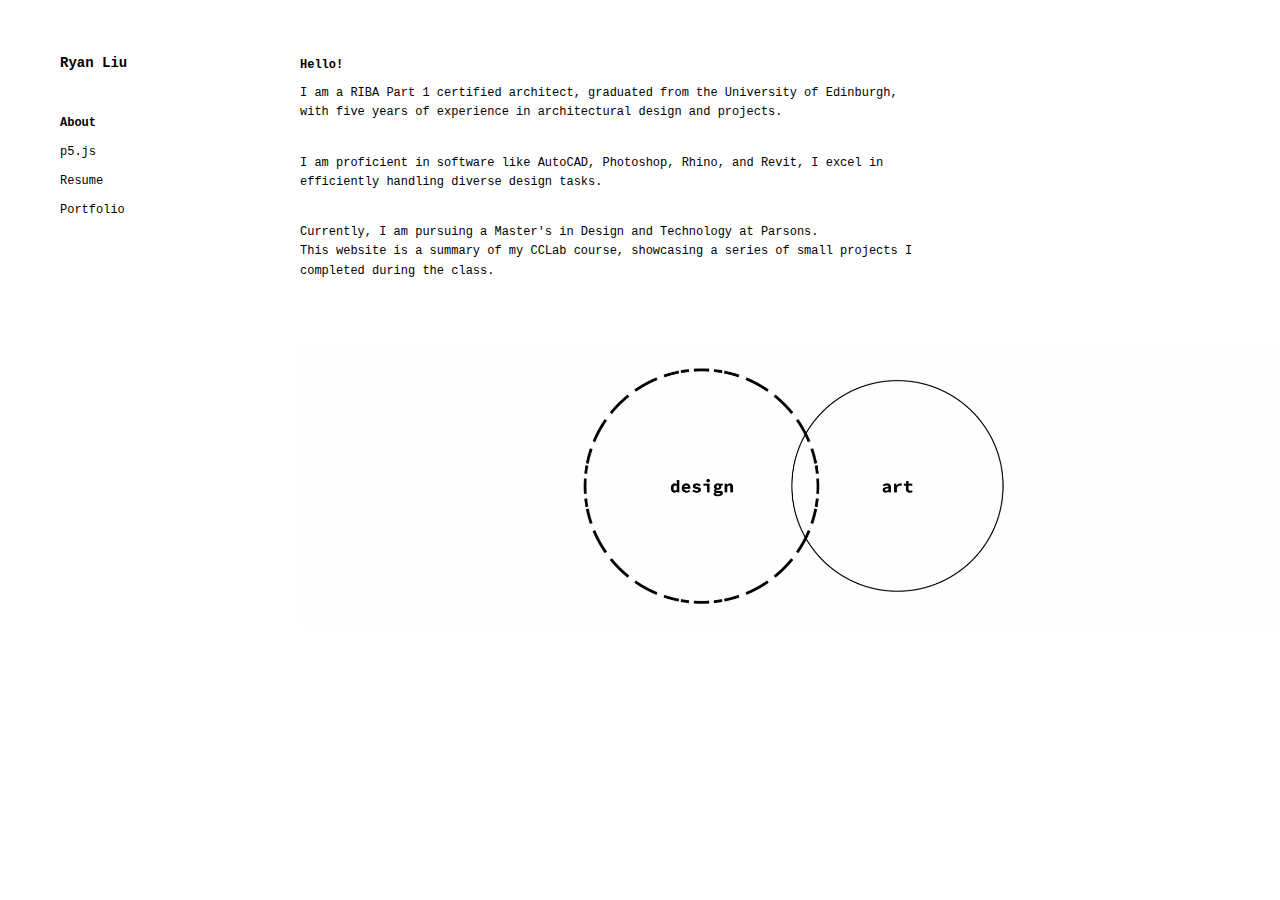
<file: about.html>
<!DOCTYPE html>
<html lang="en">
<head>
  <meta charset="UTF-8">
  <title>About - Ryan Lau CClab Portfolio</title>
  
  <link rel="stylesheet" href="styles.css">

  <link rel="icon" href="assets/ju.png" type="image/x-icon">
  
</head>
<body>
  
  <nav>
    <a href="index.html">Ryan Liu</a>
    <a href="about.html" class="active">About</a>
    <a href="p5js.html">p5.js</a>
    <a href="resume.html">Resume</a>
    <a href="portfolio.html">Portfolio</a>
  </nav>

  
  <div class="content about">
    <h1>Hello!</h1>
    <p>I am a RIBA Part 1 certified architect, graduated from the University of Edinburgh,<br> with five years of experience in architectural design and projects.</p>
    <p><br>I am proficient in software like AutoCAD, Photoshop, Rhino, and Revit, I excel in efficiently handling diverse design tasks.</p>
    <p><br>Currently, I am pursuing a Master's in Design and Technology at Parsons. <br>This website is a summary of my CCLab course, showcasing a series of small projects I completed during the class.</p>

    <img src="assets/ArtDesign_1920.gif" class="gif">
    
  </div>
</body>
</html>
</file>
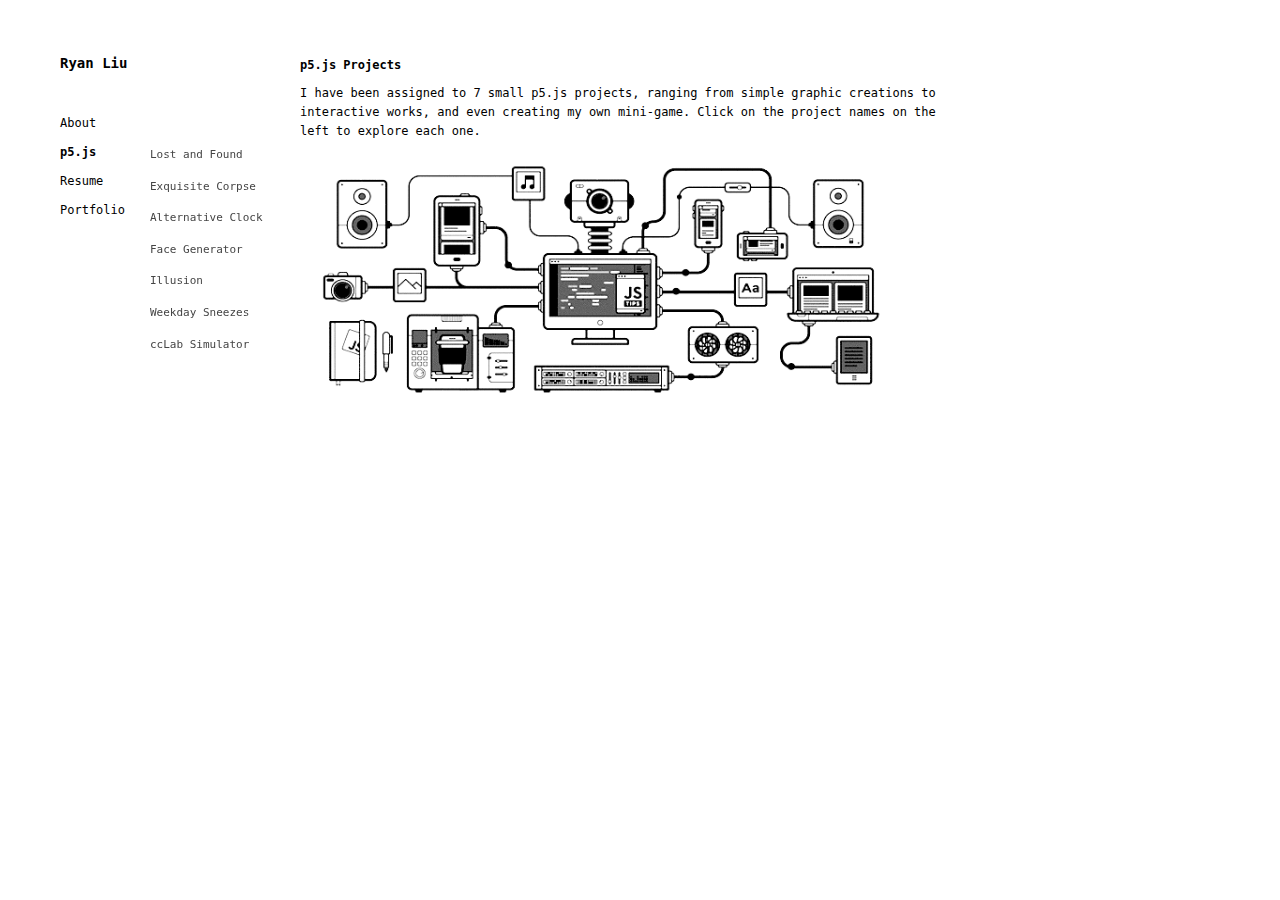
<file: p5js.html>
<!DOCTYPE html>
<html lang="en">
<head>
  <meta charset="UTF-8">
  <title>p5.js Projects - Ryan Lau CClab Portfolio</title>
  <meta name="viewport" content="width=device-width, initial-scale=1.0">

  <link rel="icon" href="assets/ju.png" type="image/x-icon">

  
  <link href="https://fonts.googleapis.com/css2?family=Roboto:wght@400;700&display=swap" rel="stylesheet">
  <link rel="stylesheet" href="styles.css">
  
  <link rel="preconnect" href="https://fonts.googleapis.com">
  <link rel="preconnect" href="https://fonts.gstatic.com" crossorigin>
  
  <link href="https://fonts.googleapis.com/css2?family=Silkscreen:wght@400;700&display=swap" rel="stylesheet">
  
</head>
<body>
  
  <nav>
    <a href="index.html">Ryan Liu</a>
    <a href="about.html">About</a>
    <a href="p5js.html" class="active">p5.js</a>
    <a href="resume.html">Resume</a>
    <a href="portfolio.html">Portfolio</a>

    
    <div id="p5js-subnav" class="subnav">
      <a href="project1.html">Lost and Found</a>
      <a href="project2.html">Exquisite Corpse</a>
      <a href="project3.html">Alternative Clock</a>
      <a href="project4.html">Face Generator</a>
      <a href="project5.html">Illusion</a>
      <a href="project6.html">Weekday Sneezes</a>
      <a href="project7.html">ccLab Simulator</a>
    </div>
  </nav>

  
  <div class="content">
    <h1>p5.js Projects</h1>
    <p>I have been assigned to 7 small p5.js projects, ranging from simple graphic creations to interactive works, and even creating my own mini-game. Click on the project names on the left to explore each one.</p>
    <img src="assets/js.gif" width="600" height="250">

    
  </div>
</body>
</html>
</file>
<file: styles.css>
body {
    font-family: 'Consolas', monospace;
    margin: 0;
    padding: 0;
    background-color: white;
    font-size: 12px;
  }
  
  /* 导航栏样式 */
  nav {
    display: flex;
    flex-direction: column;
    padding: 20px;
    padding-left: 60px; /* 增加左侧的空白 */
    background-color: white;
    position: fixed;
    top: 0;
    left: 0;
    height: 100%;
    width: 80px;
  }
  
  nav a {
    text-decoration: none;
    color: black;
    font-size: 12px;
    padding: 5px 0;
    transition: color 0.3s, opacity 0.3s;
    margin-top: 5px;
  }
  
  nav > a:first-child {
    margin-top: 30px;
    margin-bottom: 30px;
    font-weight: bold;
    color: black;
    font-size: 14px;
  }
  
  nav a:hover {
    color: gray;
    opacity: 0.6;
    cursor: pointer;
  }
  
  nav a.active {
    font-weight: bold;
    color: black;
  }
  
  /* 页面内容样式 */
  .content {
    margin-left: 280px;
    margin-top: 30px;
    padding: 20px;
    /* 默认隐藏所有内容 */
  }
  
  /* 显示“About”页面 */
  .about {
    display: block; /* 当点击"About"时显示该内容 */
  }
  
  .p5js, .resume, .contact {
    display: none;
  }
  
  .content h1 {
    font-size: 12px; /* 设置字体大小为50px */
  }
  
  .content p {
    font-size: 12px; /* 设置字体大小为50px */
    line-height: 1.6; /* 调整行距，1.6 为正常行距 */
    margin-right: 300px;
  }

  .content p.ppp {
    font-size: 11px; /* 设置字体大小为50px */
    line-height: 1.6; /* 调整行距，1.6 为正常行距 */
    color: rgb(67, 67, 67);
    margin-right: 200px;
    
    
  }

  .content p.pp {
    font-size: 11px; /* 设置字体大小为50px */
    line-height: 1.6; /* 调整行距，1.6 为正常行距 */
    color: rgb(44, 78, 132);
    margin-right: 200px;
    
    
  }
  
  .image-container {
    position: relative;
    display: inline-block;
    width: 100%;  /* 自适应宽度 */
    max-width: 600px; /* 设定一个最大宽度，防止过宽 */
    margin: 0 auto;
  }
  
  .content img.gif {
    margin-top: 50px;
    width: 1000px; /* 设置 GIF 宽度 */
    height: auto; /* 保持 GIF 的纵横比 */
  }
  
  .content img.gif2 {
    margin-top: 0px;
    width: 300px; /* 设置 GIF 宽度 */
    height: auto; /* 保持 GIF 的纵横比 */
  }
  
  .overlay-image {
    position: fixed;  /* 固定位置，相对于整个浏览器窗口 */
    top: 428px;  /* 距离页面顶部50px */
    left: 840px;  /* 距离页面左侧100px */
    width: 9%;  /* 图片宽度 */
    height: 6%;  /* 图片高度 */
    opacity: 1;  /* 完全不透明 */
    z-index: 10;  /* 确保图片覆盖在其他内容上面 */
  }


 /*game */


 #p5js-subnav {
  display: flex;  /* 使用 flexbox */
  flex-direction: column;
   
  width: 120px;
  height: auto;
  margin-top: 10px;  /* 控制子导航的位置，上移 10px */
  margin-left: 0px;  /* 你也可以调整左边的间距 */
  margin-bottom: 20px;  /* 保留子导航的底部间距 */
  position: relative;   /* 使它相对于 nav 定位 */
  top: -10px;  /* 这个属性可以让子导航向上移动10px */
 }


 #p5js-subnav a {
  display: flex;  /* 使用 flexbox */
  flex-direction: column; 
  font-size: 11px;
  width: 120px;
  height: auto ;/* 子项目垂直排列 */
  margin-bottom: 10px;  /* 设置子导航的间距 */
  margin-left: 90px;
  line-height: 0.6;
  position: relative;  
  top: -80px;
  color: rgb(69, 69, 69);
 }

 
 #p5js-subnav a.active {
  font-weight: bold !important;          /* 加粗字体 */
  font-size: 11px;            /* 增大字体大小 */
  color: black;               /* 设置字体颜色为黑色 */
        /* 防止转换为大写 */
 }


  
  


#p5js-subnav a:hover {
  color: gray;
  opacity: 0.6;
  cursor: pointer;
}

  
  #p5-container {
    margin-top: 50px;
    margin-right: 100px;
    display: fixed;
    font-family: 'Consolas', monospace;
  }
</file>
